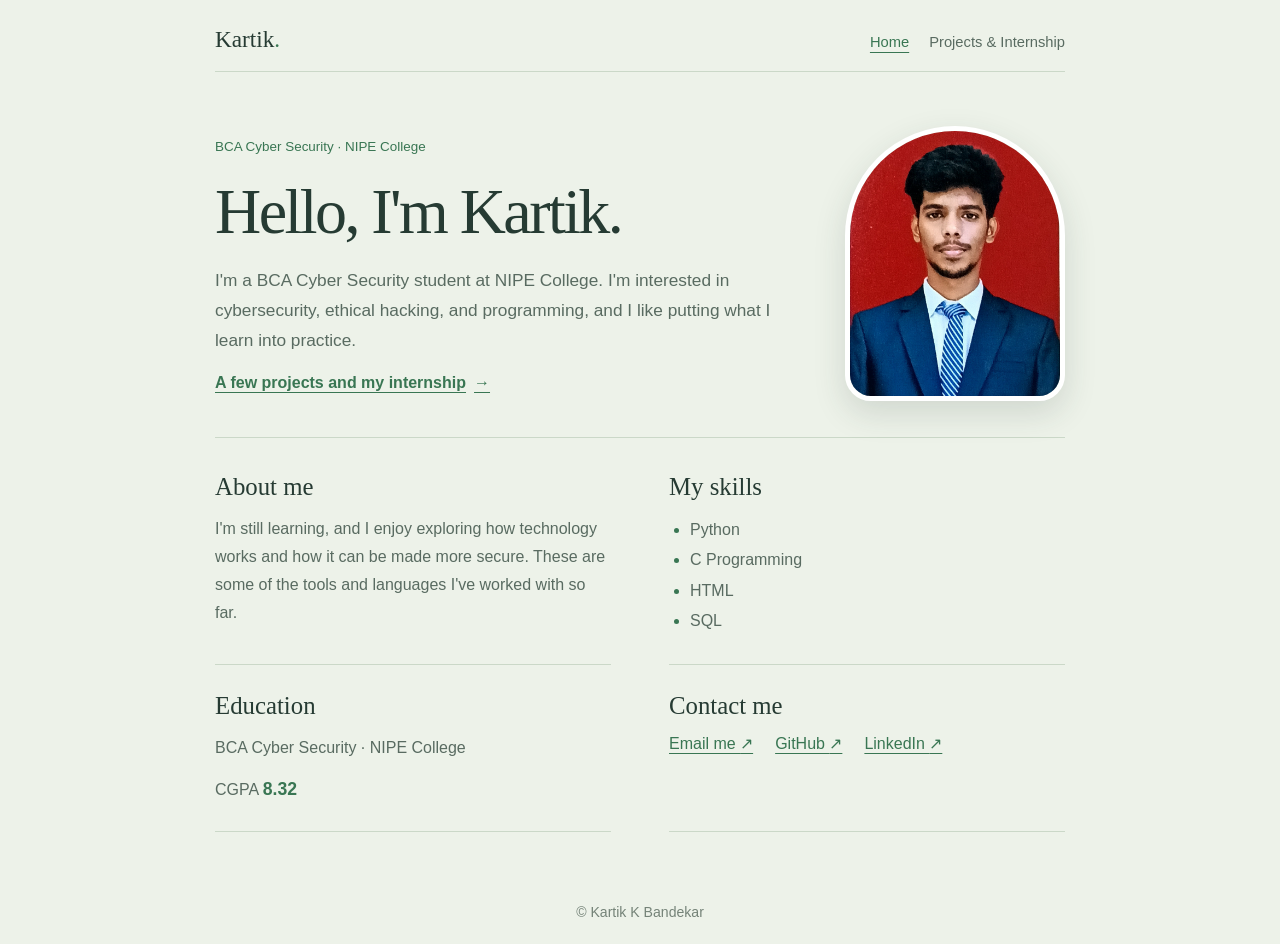
<file: kartik_simple_portfolio/kartik_portfolio_simple/index.html>
<html>
<head>
    <meta charset="UTF-8">
    <meta name="viewport" content="width=device-width, initial-scale=1.0">
    <meta name="description" content="Kartik K Bandekar's cybersecurity student portfolio.">
    <title>Kartik K Bandekar | Portfolio</title>
    <link rel="stylesheet" href="style.css">
</head>
<body>
    <header class="site-header">
        <a class="brand" href="index.html">Kartik<span>.</span></a>
        <nav aria-label="Main navigation">
            <a class="active" href="index.html" aria-current="page">Home</a>
            <a href="projects.html">Projects &amp; Internship</a>
        </nav>
    </header>

    <main class="page-shell">
        <section class="hero">
            <div class="hero-copy">
                <p class="eyebrow">BCA Cyber Security · NIPE College</p>
                <h1>Hello, I'm Kartik.</h1>
                <p class="hero-intro">I'm a BCA Cyber Security student at NIPE College. I'm interested in cybersecurity, ethical hacking, and programming, and I like putting what I learn into practice.</p>
                <a class="text-link" href="projects.html">A few projects and my internship <span aria-hidden="true">→</span></a>
            </div>
            <img class="profile-photo" src="assets/profile-photo.jpeg" alt="Portrait of Kartik K Bandekar">
        </section>

        <div class="content-grid">
            <section class="content-section">
                <h2>About me</h2>
                <p>I'm still learning, and I enjoy exploring how technology works and how it can be made more secure. These are some of the tools and languages I've worked with so far.</p>
            </section>

            <section class="content-section">
                <h2>My skills</h2>
                <ul class="plain-list">
                    <li>Python</li>
                    <li>C Programming</li>
                    <li>HTML</li>
                    <li>SQL</li>
                </ul>
            </section>

            <section class="content-section">
                <h2>Education</h2>
                <p>BCA Cyber Security · NIPE College</p>
                <p class="score">CGPA <strong>8.32</strong></p>
            </section>

            <section class="content-section">
                <h2>Contact me</h2>
                <div class="contact-links">
                    <a href="mailto:bandekar.kartik117@gmail.com">Email me <span aria-hidden="true">↗</span></a>
                    <a href="https://github.com/KARTIKKB117" target="_blank" rel="noopener noreferrer">GitHub <span aria-hidden="true">↗</span></a>
                    <a href="https://www.linkedin.com/in/contactkartikkb" target="_blank" rel="noopener noreferrer">LinkedIn <span aria-hidden="true">↗</span></a>
                </div>
            </section>
        </div>
    </main>

    <footer class="site-footer">© Kartik K Bandekar</footer>
</body>
</html>
</file>
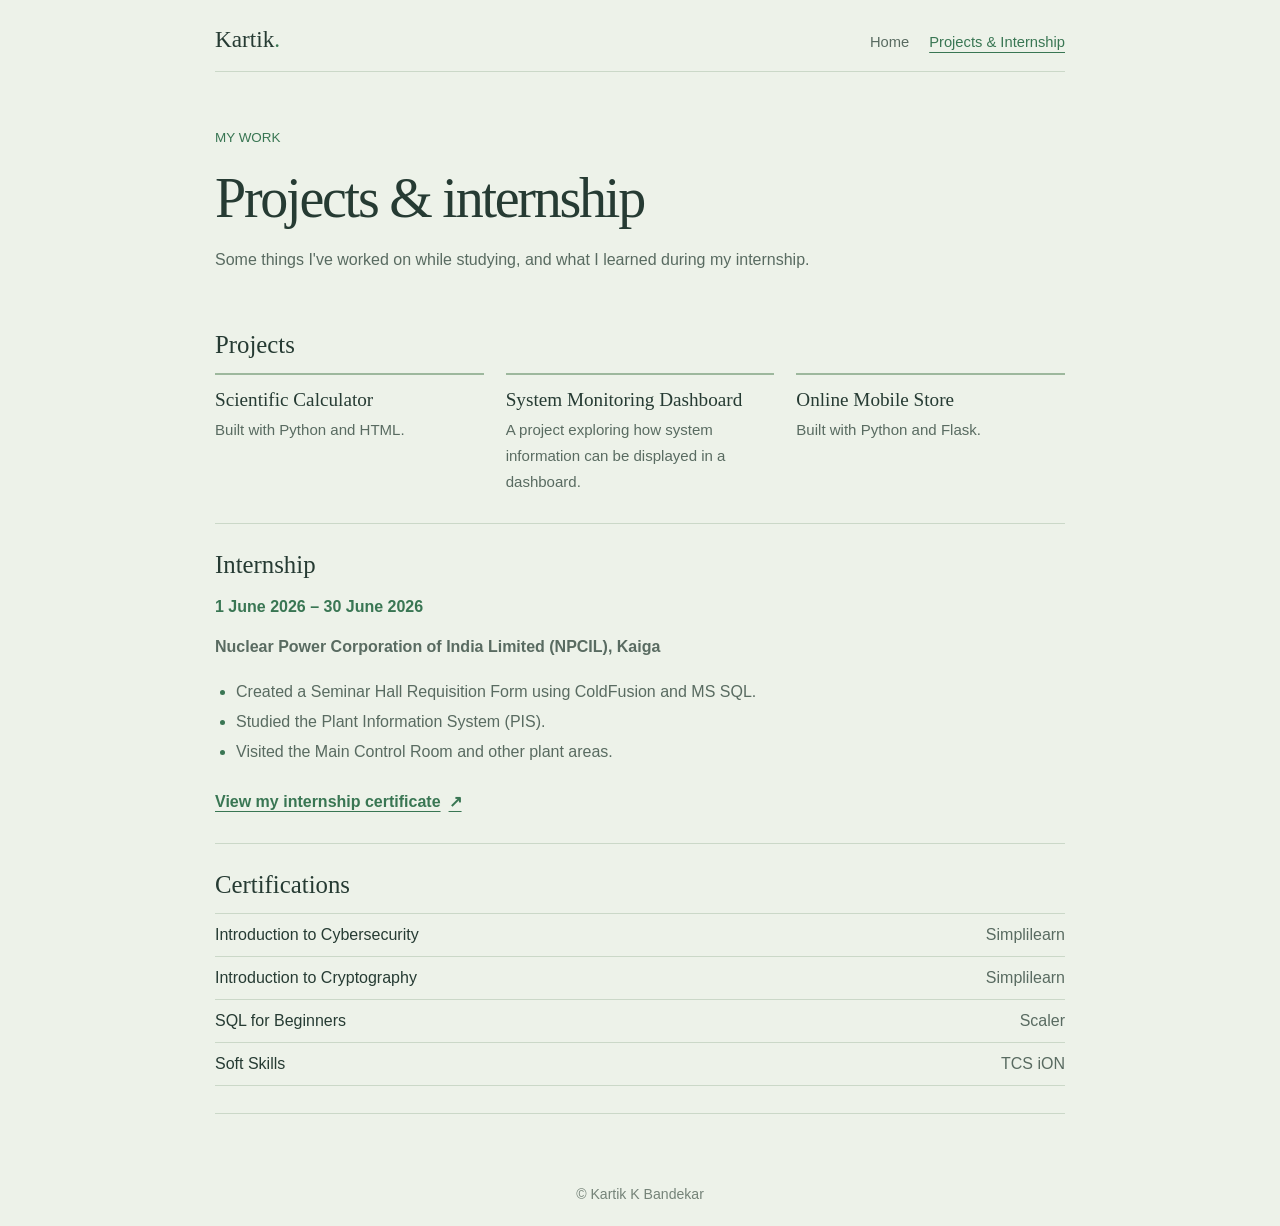
<file: kartik_simple_portfolio/kartik_portfolio_simple/projects.html>
<html lang="en">
<head>
    <meta charset="UTF-8">
    <meta name="viewport" content="width=device-width, initial-scale=1.0">
    <meta name="description" content="Projects, internship experience, and certifications by Kartik K Bandekar.">
    <title>Projects &amp; Internship | Kartik K Bandekar</title>
    <link rel="stylesheet" href="style.css">
</head>
<body>
    <header class="site-header">
        <a class="brand" href="index.html">Kartik<span>.</span></a>
        <nav aria-label="Main navigation">
            <a href="index.html">Home</a>
            <a class="active" href="projects.html" aria-current="page">Projects &amp; Internship</a>
        </nav>
    </header>

    <main class="page-shell">
        <section class="page-heading">
            <p class="eyebrow">MY WORK</p>
            <h1>Projects &amp; internship</h1>
            <p>Some things I've worked on while studying, and what I learned during my internship.</p>
        </section>

        <section class="content-section">
            <h2>Projects</h2>
            <div class="project-list">
                <article class="project-item">
                    <h2>Scientific Calculator</h2>
                    <p>Built with Python and HTML.</p>
                </article>
                <article class="project-item">
                    <h2>System Monitoring Dashboard</h2>
                    <p>A project exploring how system information can be displayed in a dashboard.</p>
                </article>
                <article class="project-item">
                    <h2>Online Mobile Store</h2>
                    <p>Built with Python and Flask.</p>
                </article>
            </div>
        </section>

        <section class="content-section">
            <h2>Internship</h2>
            <p class="internship-date">1 June 2026 – 30 June 2026</p>
            <p class="organization">Nuclear Power Corporation of India Limited (NPCIL), Kaiga</p>
            <ul class="experience-list">
                <li>Created a Seminar Hall Requisition Form using ColdFusion and MS SQL.</li>
                <li>Studied the Plant Information System (PIS).</li>
                <li>Visited the Main Control Room and other plant areas.</li>
            </ul>
            <p><a class="text-link" href="assets/internship-certificate.jpeg" target="_blank" rel="noopener noreferrer">View my internship certificate <span aria-hidden="true">↗</span></a></p>
        </section>

        <section class="content-section">
            <h2>Certifications</h2>
            <ul class="certification-list">
                <li>Introduction to Cybersecurity <span>Simplilearn</span></li>
                <li>Introduction to Cryptography <span>Simplilearn</span></li>
                <li>SQL for Beginners <span>Scaler</span></li>
                <li>Soft Skills <span>TCS iON</span></li>
            </ul>
        </section>
    </main>

    <footer class="site-footer">© Kartik K Bandekar</footer>
</body>
</html>
</file>
<file: kartik_simple_portfolio/kartik_portfolio_simple/style.css>
:root {
    color: #263b33;
    background: #edf2e9;
    font-family: Arial, Helvetica, sans-serif;
    font-size: 16px;
    --ink: #263b33;
    --muted: #596b61;
    --green: #397653;
    --rule: #cbd8c8;
}

* {
    box-sizing: border-box;
}

body {
    min-height: 100vh;
    margin: 0;
    background-color: #edf2e9;
}

a {
    color: var(--green);
}

.site-header,
.page-shell {
    width: min(850px, calc(100% - 40px));
    margin-right: auto;
    margin-left: auto;
}

.site-header {
    display: flex;
    align-items: baseline;
    justify-content: space-between;
    gap: 24px;
    padding: 26px 0 18px;
    border-bottom: 1px solid var(--rule);
}

.brand {
    color: var(--ink);
    font-family: Georgia, 'Times New Roman', serif;
    font-size: 1.45rem;
    text-decoration: none;
}

.brand span {
    color: var(--green);
}

nav {
    display: flex;
    flex-wrap: wrap;
    gap: 20px;
}

nav a {
    padding-bottom: 3px;
    color: var(--muted);
    font-size: 0.92rem;
    text-decoration: none;
}

nav a:hover,
nav a.active {
    color: var(--green);
    text-decoration: underline;
    text-underline-offset: 5px;
}

.page-shell {
    margin-top: 54px;
    margin-bottom: 72px;
}

.hero {
    display: flex;
    max-width: 850px;
    align-items: center;
    justify-content: space-between;
    gap: 36px;
    padding: 0 0 36px;
    border-bottom: 1px solid var(--rule);
}

.hero-copy {
    max-width: 620px;
}

.profile-photo {
    display: block;
    width: clamp(150px, 23vw, 220px);
    aspect-ratio: 4 / 5;
    flex: 0 0 auto;
    border: 5px solid #fff;
    border-radius: 110px 110px 26px 26px;
    background: #dce6dc;
    box-shadow: 0 12px 32px rgba(38, 59, 51, 0.15);
    object-fit: cover;
    object-position: center 22%;
}

.eyebrow {
    margin: 0 0 16px;
    color: var(--green);
    font-size: 0.84rem;
}

h1,
h2 {
    color: var(--ink);
    font-family: Georgia, 'Times New Roman', serif;
    font-weight: 400;
}

h1 {
    margin: 0 0 16px;
    font-size: clamp(2.4rem, 7vw, 4rem);
    letter-spacing: -0.04em;
}

h2 {
    margin: 0 0 14px;
    font-size: 1.55rem;
}

p {
    color: var(--muted);
    line-height: 1.75;
}

.hero-intro {
    max-width: 620px;
    margin: 0 0 18px;
    font-size: 1.08rem;
}

.text-link {
    display: inline-flex;
    align-items: center;
    gap: 8px;
    font-weight: 600;
    text-decoration-thickness: 1px;
    text-underline-offset: 4px;
}

.content-grid {
    display: grid;
    grid-template-columns: 1fr 1fr;
    column-gap: 58px;
    margin-top: 8px;
}

.content-section {
    padding: 27px 0;
    border-bottom: 1px solid var(--rule);
}

.content-section p {
    margin: 0 0 12px;
}

.content-section p:last-child {
    margin-bottom: 0;
}

.plain-list,
.experience-list {
    margin: 0;
    padding-left: 21px;
    color: var(--muted);
    line-height: 1.9;
}

.plain-list li::marker,
.experience-list li::marker {
    color: var(--green);
}

.score strong {
    color: var(--green);
    font-size: 1.1rem;
}

.contact-links {
    display: flex;
    flex-wrap: wrap;
    gap: 10px 22px;
}

.contact-links a {
    text-underline-offset: 4px;
}

.page-heading {
    max-width: 680px;
    margin-bottom: 30px;
}

.page-heading h1 {
    font-size: clamp(2.3rem, 6vw, 3.5rem);
}

.page-heading > p:last-child {
    margin-bottom: 0;
}

.project-list {
    display: grid;
    grid-template-columns: repeat(3, 1fr);
    gap: 22px;
}

.project-item {
    padding-top: 14px;
    border-top: 2px solid #9db89d;
}

.project-item h2 {
    margin-bottom: 6px;
    font-size: 1.2rem;
}

.project-item p {
    margin: 0;
    font-size: 0.94rem;
}

.internship-date {
    color: var(--green);
    font-weight: 600;
}

.organization {
    font-weight: 600;
}

.experience-list {
    margin: 16px 0 20px;
}

.certification-list {
    margin: 0;
    padding: 0;
    list-style: none;
}

.certification-list li {
    display: flex;
    justify-content: space-between;
    gap: 16px;
    padding: 12px 0;
    border-bottom: 1px solid var(--rule);
}

.certification-list li:first-child {
    border-top: 1px solid var(--rule);
}

.certification-list span {
    color: var(--muted);
}

.site-footer {
    padding: 0 20px 24px;
    color: #758378;
    font-size: 0.88rem;
    text-align: center;
}

@media (max-width: 620px) {
    .site-header,
    .page-shell {
        width: min(100% - 32px, 850px);
    }

    .site-header {
        align-items: flex-start;
        flex-direction: column;
        gap: 12px;
    }

    nav {
        gap: 16px;
    }

    .page-shell {
        margin-top: 38px;
    }

    .hero {
        align-items: flex-start;
        flex-direction: column-reverse;
        gap: 24px;
    }

    .profile-photo {
        width: 150px;
    }

    .content-grid,
    .project-list {
        grid-template-columns: 1fr;
    }

    .content-grid {
        column-gap: 0;
    }

    .project-list {
        gap: 20px;
    }
}

@media (max-width: 380px) {
    .certification-list li {
        flex-direction: column;
        gap: 4px;
    }
}
</file>
